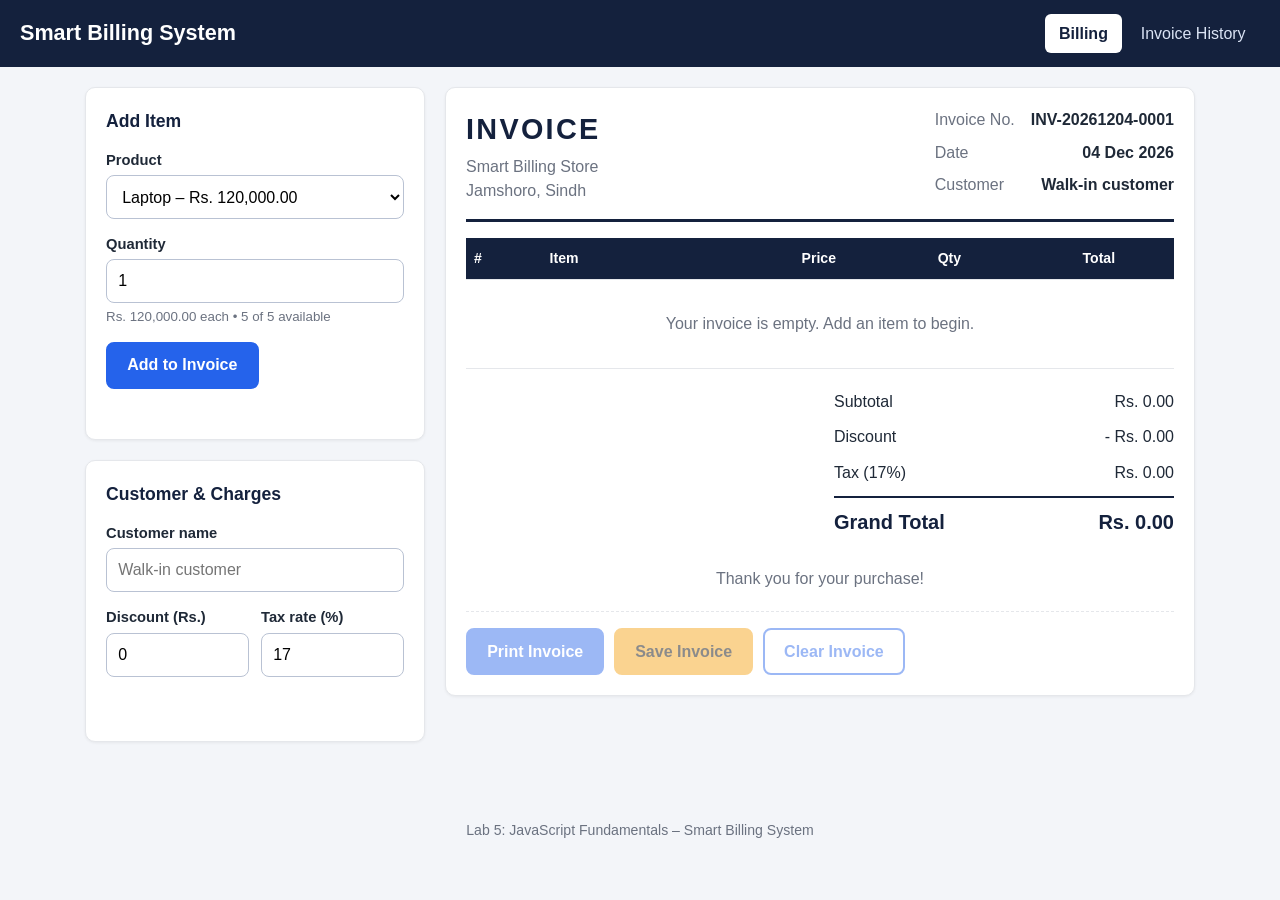
<file: index.html>
<!doctype html>
<html lang="en">
<head>
  <meta charset="utf-8">
  <meta name="viewport" content="width=device-width, initial-scale=1">
  <meta name="description" content="Smart Billing System - browser-based invoice generator.">
  <title>Smart Billing System</title>
  <link rel="icon" href="data:,">
  <link rel="stylesheet" href="css/style.css">
</head>
<body>
  <a class="skip-link" href="#invoice">Skip to invoice</a>

  <header class="app-header no-print">
    <h1>Smart Billing System</h1>
    <nav aria-label="Main navigation">
      <a href="index.html" aria-current="page">Billing</a>
      <a href="history.html">Invoice History</a>
    </nav>
  </header>

  <main class="layout">
    <div class="controls no-print">
      <section class="panel" aria-labelledby="add-title">
        <h2 id="add-title">Add Item</h2>
        <form id="item-form" novalidate>
          <div class="field">
            <label for="product">Product</label>
            <select id="product" name="product"></select>
          </div>
          <div class="field">
            <label for="quantity">Quantity</label>
            <input id="quantity" name="quantity" type="number" min="1" step="1" value="1" inputmode="numeric">
            <small id="stock-hint" aria-live="polite"></small>
          </div>
          <button class="btn" type="submit">Add to Invoice</button>
        </form>
        <p id="message" class="message" role="alert" aria-live="assertive"></p>
      </section>

      <section class="panel" aria-labelledby="charges-title">
        <h2 id="charges-title">Customer &amp; Charges</h2>
        <div class="field">
          <label for="customer">Customer name</label>
          <input id="customer" type="text" maxlength="60" placeholder="Walk-in customer" autocomplete="off">
        </div>
        <div class="row">
          <div class="field">
            <label for="discount">Discount (Rs.)</label>
            <input id="discount" type="number" min="0" step="0.01" value="0" inputmode="decimal">
          </div>
          <div class="field">
            <label for="tax">Tax rate (%)</label>
            <input id="tax" type="number" min="0" max="100" step="0.01" value="17" inputmode="decimal">
          </div>
        </div>
        <p id="charge-message" class="message" role="alert"></p>
      </section>
    </div>

    <section id="invoice" class="invoice" aria-labelledby="inv-title" tabindex="-1">
      <header class="invoice-head">
        <div>
          <h2 id="inv-title">INVOICE</h2>
          <p class="store">Smart Billing Store<br>Jamshoro, Sindh</p>
        </div>
        <dl class="meta">
          <dt>Invoice No.</dt><dd id="invoice-no">-</dd>
          <dt>Date</dt><dd id="invoice-date">-</dd>
          <dt>Customer</dt><dd id="invoice-customer">Walk-in customer</dd>
        </dl>
      </header>

      <div class="table-wrap">
        <table class="items">
          <caption class="sr-only">Invoice line items</caption>
          <thead>
            <tr>
              <th scope="col">#</th>
              <th scope="col">Item</th>
              <th scope="col" class="num">Price</th>
              <th scope="col" class="num">Qty</th>
              <th scope="col" class="num">Total</th>
              <th scope="col" class="no-print"><span class="sr-only">Actions</span></th>
            </tr>
          </thead>
          <tbody id="invoice-body"></tbody>
        </table>
      </div>

      <dl class="totals">
        <div><dt>Subtotal</dt><dd id="subtotal">Rs. 0.00</dd></div>
        <div><dt>Discount</dt><dd id="discount-out">Rs. 0.00</dd></div>
        <div><dt>Tax (<span id="tax-rate-out">17</span>%)</dt><dd id="tax-out">Rs. 0.00</dd></div>
        <div class="grand"><dt>Grand Total</dt><dd id="grand-total">Rs. 0.00</dd></div>
      </dl>

      <p class="thanks">Thank you for your purchase!</p>

      <div class="actions no-print">
        <button id="print-btn" class="btn" type="button">Print Invoice</button>
        <button id="save-btn" class="btn btn-accent" type="button">Save Invoice</button>
        <button id="clear-btn" class="btn btn-outline" type="button">Clear Invoice</button>
      </div>
    </section>
  </main>

  <footer class="app-footer no-print">
    <p>Lab 5: JavaScript Fundamentals &ndash; Smart Billing System</p>
  </footer>

  <script src="js/app.js"></script>
</body>
</html>
</file>
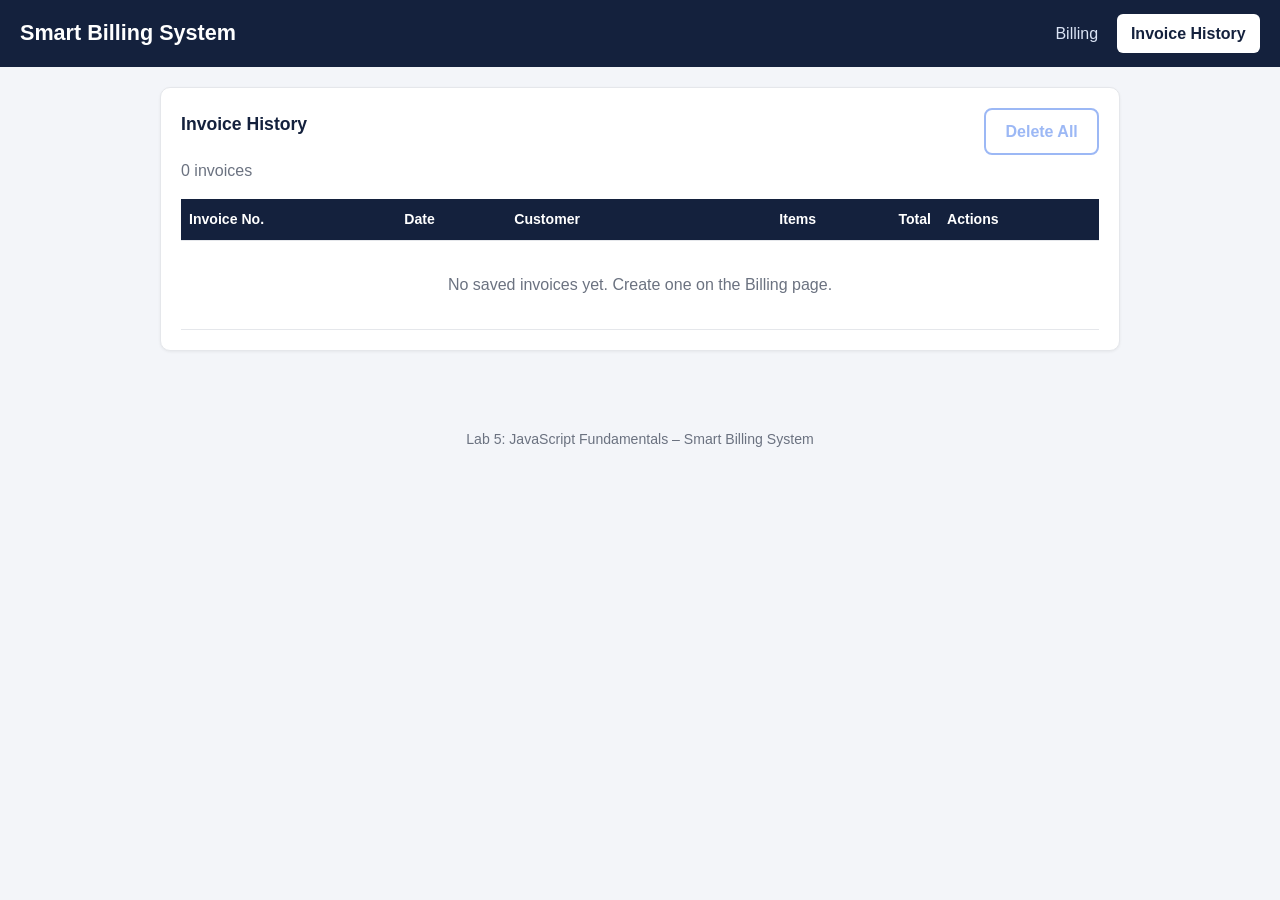
<file: history.html>
<!doctype html>
<html lang="en">
<head>
  <meta charset="utf-8">
  <meta name="viewport" content="width=device-width, initial-scale=1">
  <meta name="description" content="Saved invoices stored in the browser.">
  <title>Invoice History | Smart Billing System</title>
  <link rel="icon" href="data:,">
  <link rel="stylesheet" href="css/style.css">
</head>
<body>
  <header class="app-header no-print">
    <h1>Smart Billing System</h1>
    <nav aria-label="Main navigation">
      <a href="index.html">Billing</a>
      <a href="history.html" aria-current="page">Invoice History</a>
    </nav>
  </header>

  <main class="history-wrap">
    <section class="panel" aria-labelledby="hist-title">
      <div class="hist-head">
        <h2 id="hist-title">Invoice History</h2>
        <button id="clear-history" class="btn btn-outline" type="button">Delete All</button>
      </div>
      <p id="hist-summary" class="summary-line"></p>
      <div class="table-wrap">
        <table class="items">
          <caption class="sr-only">Saved invoices</caption>
          <thead>
            <tr>
              <th scope="col">Invoice No.</th>
              <th scope="col">Date</th>
              <th scope="col">Customer</th>
              <th scope="col" class="num">Items</th>
              <th scope="col" class="num">Total</th>
              <th scope="col">Actions</th>
            </tr>
          </thead>
          <tbody id="history-body"></tbody>
        </table>
      </div>
    </section>
  </main>

  <footer class="app-footer no-print">
    <p>Lab 5: JavaScript Fundamentals &ndash; Smart Billing System</p>
  </footer>

  <script src="js/history.js"></script>
</body>
</html>
</file>
<file: css/style.css>
/* ===== Smart Billing System - Lab 5 ===== */
:root {
  --navy: #14213d;
  --blue: #2563eb;
  --gold: #f59e0b;
  --ink: #1f2937;
  --muted: #6b7280;
  --line: #e5e7eb;
  --bg: #f3f5f9;
  --white: #fff;
  --green: #047857;
  --red: #b91c1c;
  --radius: 10px;
}

* { box-sizing: border-box; }

body {
  margin: 0;
  font-family: "Segoe UI", Roboto, Arial, sans-serif;
  color: var(--ink);
  background: var(--bg);
  line-height: 1.5;
}

.skip-link { position: absolute; left: -999px; top: 0; background: var(--gold); padding: .5rem 1rem; z-index: 10; }
.skip-link:focus { left: 0; }
.sr-only { position: absolute; left: -999px; width: 1px; height: 1px; overflow: hidden; }
.print-only { display: none; }

a:focus-visible, button:focus-visible, input:focus-visible, select:focus-visible {
  outline: 3px solid var(--gold);
  outline-offset: 2px;
}

/* ---------- Header ---------- */
.app-header {
  display: flex;
  flex-wrap: wrap;
  align-items: center;
  justify-content: space-between;
  gap: .5rem 1rem;
  background: var(--navy);
  color: var(--white);
  padding: .9rem 1.25rem;
}
.app-header h1 { margin: 0; font-size: 1.35rem; }
.app-header nav { display: flex; gap: .25rem; }
.app-header nav a { color: #dbe4f5; text-decoration: none; padding: .45rem .9rem; border-radius: 6px; }
.app-header nav a:hover { background: rgba(255,255,255,.12); }
.app-header nav a[aria-current="page"] { background: var(--white); color: var(--navy); font-weight: 700; }

/* ---------- Layout: stacked on mobile, two columns on desktop ---------- */
.layout {
  max-width: 1150px;
  margin: 0 auto;
  padding: 1.25rem;
  display: grid;
  grid-template-columns: minmax(0, 1fr);   /* lets the wide table scroll inside its box instead of widening the page */
  gap: 1.25rem;
}
@media (min-width: 900px) {
  .layout { grid-template-columns: 340px minmax(0, 1fr); align-items: start; }
}

.panel, .invoice {
  background: var(--white);
  border: 1px solid var(--line);
  border-radius: var(--radius);
  padding: 1.25rem;
  box-shadow: 0 1px 3px rgba(0,0,0,.06);
}
.panel { margin-bottom: 1.25rem; }
.panel h2 { margin: 0 0 .9rem; font-size: 1.1rem; color: var(--navy); }

/* ---------- Forms ---------- */
.field { margin-bottom: .9rem; flex: 1; }
.row { display: flex; gap: .75rem; }
label { display: block; font-weight: 600; margin-bottom: .25rem; font-size: .92rem; }
input, select {
  width: 100%;
  min-height: 44px;
  padding: .55rem .7rem;
  border: 1px solid #b9c2d3;
  border-radius: 8px;
  font: inherit;
  background: var(--white);
}
input[aria-invalid="true"] { border-color: var(--red); background: #fef2f2; }
small { display: block; color: var(--muted); margin-top: .25rem; }

.message { min-height: 1.4em; margin: .6rem 0 0; font-weight: 600; font-size: .92rem; }
.message.error { color: var(--red); }
.message.success { color: var(--green); }

/* ---------- Buttons ---------- */
.btn {
  min-height: 44px;
  padding: .6rem 1.2rem;
  border: 2px solid var(--blue);
  background: var(--blue);
  color: var(--white);
  border-radius: 8px;
  font: inherit;
  font-weight: 600;
  cursor: pointer;
}
.btn:hover:not(:disabled) { background: #1d4ed8; border-color: #1d4ed8; }
.btn-accent { background: var(--gold); border-color: var(--gold); color: #000; }
.btn-accent:hover:not(:disabled) { background: #d98a05; border-color: #d98a05; }
.btn-outline { background: transparent; color: var(--blue); }
.btn-outline:hover:not(:disabled) { background: #eff6ff; }
.btn:disabled { opacity: .45; cursor: not-allowed; }

.link, .link-danger { background: none; border: 0; padding: .4rem; font: inherit; cursor: pointer; text-decoration: underline; min-height: 36px; }
.link { color: var(--blue); }
.link-danger { color: var(--red); }

/* ---------- Invoice ---------- */
.invoice-head {
  display: flex;
  flex-wrap: wrap;
  justify-content: space-between;
  gap: 1rem;
  border-bottom: 3px solid var(--navy);
  padding-bottom: 1rem;
  margin-bottom: 1rem;
}
.invoice h2 { margin: 0; font-size: 1.8rem; letter-spacing: .08em; color: var(--navy); }
.store { margin: .25rem 0 0; color: var(--muted); }
.meta { display: grid; grid-template-columns: auto auto; gap: .15rem 1rem; margin: 0; }
.meta dt { color: var(--muted); }
.meta dd { margin: 0; font-weight: 700; text-align: right; }

.table-wrap { overflow-x: auto; }
table.items { width: 100%; border-collapse: collapse; min-width: 520px; }
.items th, .items td { padding: .6rem .5rem; border-bottom: 1px solid var(--line); text-align: left; vertical-align: middle; }
.items thead th { background: var(--navy); color: var(--white); font-size: .88rem; }
.items .num { text-align: right; }
.items td.empty { text-align: center; color: var(--muted); padding: 2rem 1rem; }
.qty-input { width: 80px; min-height: 38px; text-align: right; padding: .3rem .5rem; }

.totals { margin: 1rem 0 0 auto; max-width: 340px; }
.totals div { display: flex; justify-content: space-between; padding: .35rem 0; }
.totals dt, .totals dd { margin: 0; }
.totals .grand { border-top: 2px solid var(--navy); margin-top: .35rem; padding-top: .6rem; font-size: 1.25rem; font-weight: 800; color: var(--navy); }

.thanks { text-align: center; color: var(--muted); margin: 1.5rem 0 0; }
.actions { display: flex; flex-wrap: wrap; gap: .6rem; margin-top: 1.25rem; padding-top: 1rem; border-top: 1px dashed var(--line); }

/* ---------- History page ---------- */
.history-wrap { max-width: 1000px; margin: 0 auto; padding: 1.25rem; }
.hist-head { display: flex; flex-wrap: wrap; justify-content: space-between; align-items: center; gap: .75rem; }
.summary-line { color: var(--muted); margin: .25rem 0 1rem; }
.detail-row td { background: #f8fafc; }
.detail-list { margin: 0 0 .5rem; padding-left: 1.2rem; }

.app-footer { text-align: center; color: var(--muted); padding: 1.5rem 1rem; font-size: .88rem; }

/* ---------- Small screens ---------- */
@media (max-width: 480px) {
  .row { flex-direction: column; gap: 0; }
  .meta { width: 100%; }
}

/* ===== PRINT: only the invoice is printed ===== */
@media print {
  .no-print, .skip-link { display: none !important; }
  .print-only { display: inline; }
  body { background: #fff; font-size: 12pt; }
  .layout { display: block; padding: 0; max-width: none; }
  .invoice { border: 0; box-shadow: none; padding: 0; }
  .items thead th { background: #e5e7eb !important; color: #000; -webkit-print-color-adjust: exact; print-color-adjust: exact; }
  .table-wrap { overflow: visible; }
  table.items { min-width: 0; }
  .invoice-head { border-bottom-color: #000; }
  .invoice h2, .totals .grand { color: #000; }
}
</file>
